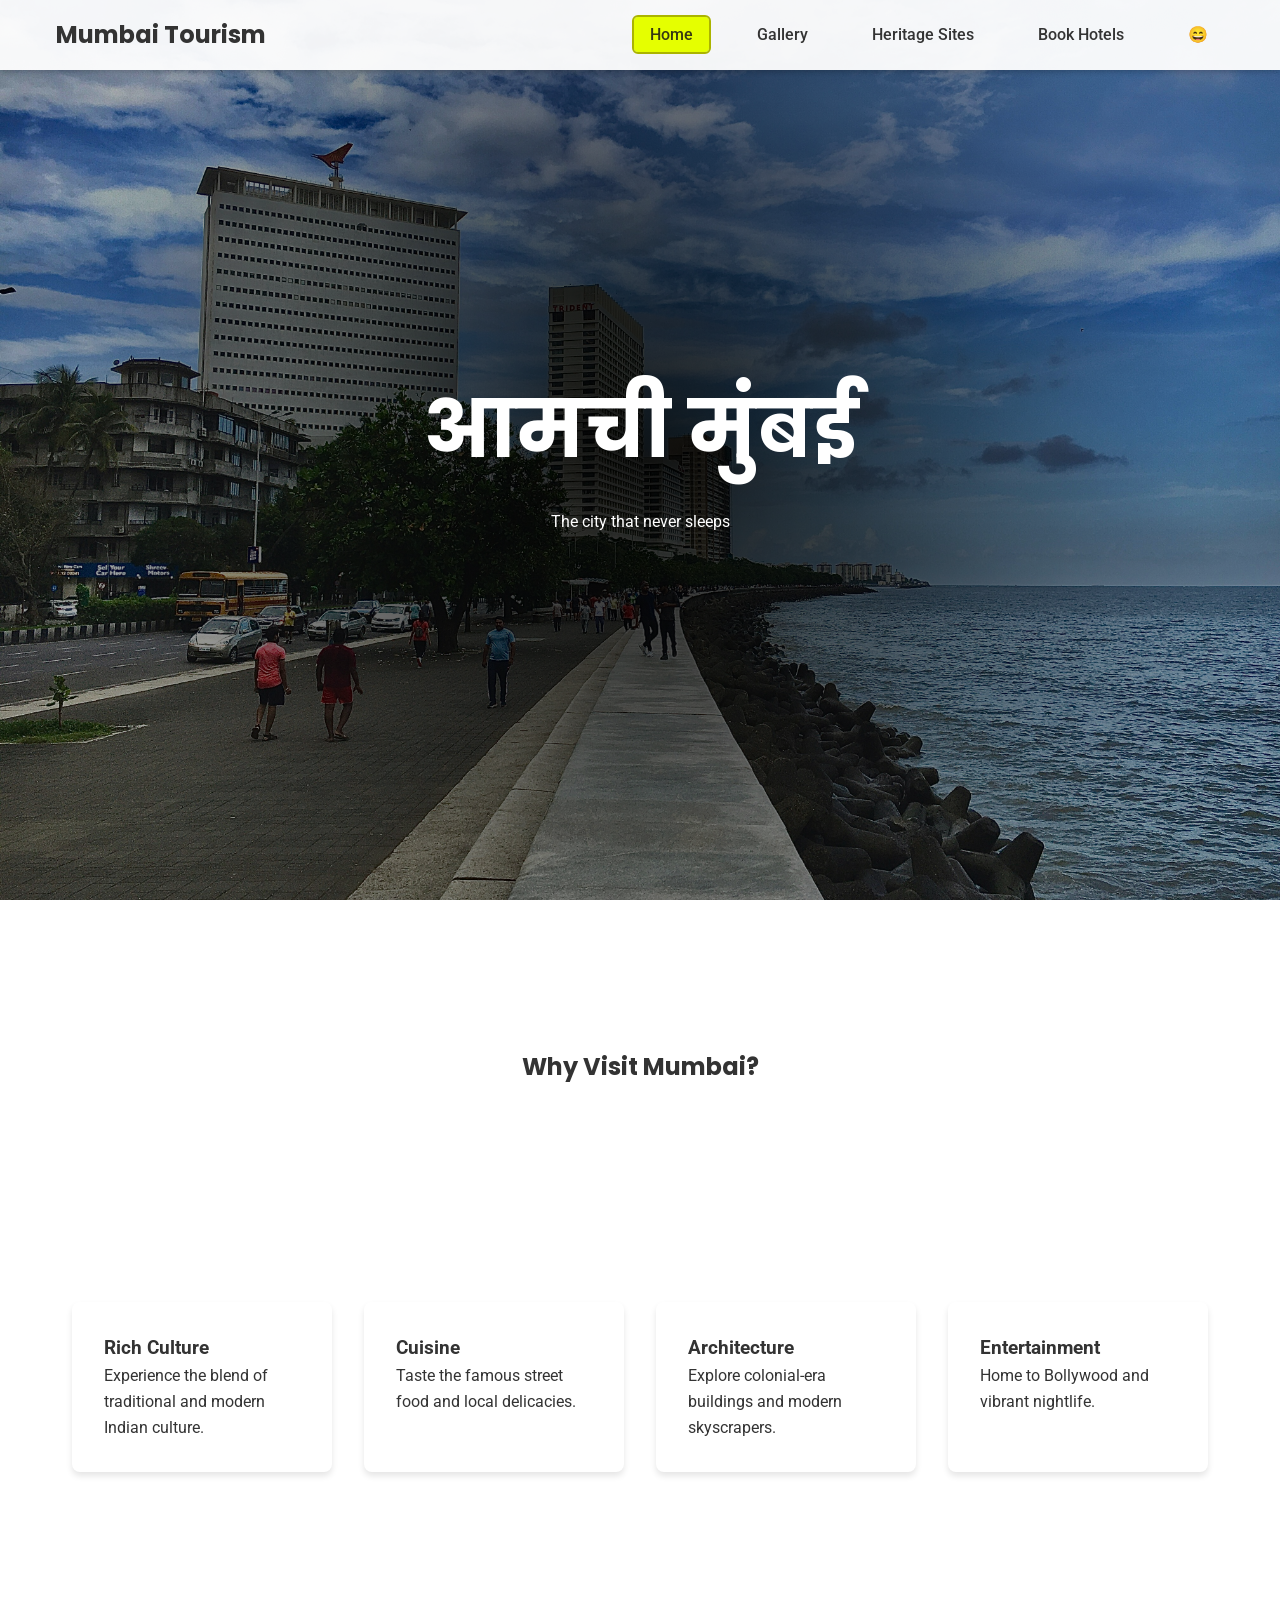
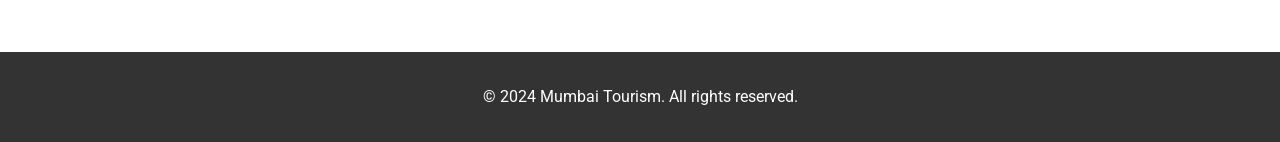
<file: index.html>
<!DOCTYPE html>
<html lang="en">
  <head>
    <meta charset="UTF-8" />
    <meta name="viewport" content="width=device-width, initial-scale=1.0" />
    <title>Mumbai Tourism - Home</title>
    <link rel="stylesheet" href="style.css" />
    <link href="https://fonts.googleapis.com/css2?family=Poppins:wght@300;400;600&family=Roboto:wght@400;500&display=swap" rel="stylesheet">
  </head>
  <body class="indexBody">
    <nav>
      <div class="nav-content">
        <h1 class="logo">Mumbai Tourism</h1>
        <ul class="nav-links">
          <li><a href="index.html" class="active">Home</a></li>
          <li><a href="gallery.html">Gallery</a></li>
          <li><a href="heritage.html">Heritage Sites</a></li>
          <li><a href="hotels.html">Book Hotels</a></li>
          <li><a href="fun.html">😄</a></li>
        </ul>
      </div>
    </nav>

    <header class="hero">
      <div class="hero-content">
        <h1>आमची मुंबई</h1>
        <p>The city that never sleeps</p>
      </div>
    </header>

    <main>
      <section class="highlights">
        <h2>Why Visit Mumbai?</h2>
        <div class="highlights-grid">
          <div class="highlight-card">
            <h3>Rich Culture</h3>
            <p>
              Experience the blend of traditional and modern Indian culture.
            </p>
          </div>
          <div class="highlight-card">
            <h3>Cuisine</h3>
            <p>Taste the famous street food and local delicacies.</p>
          </div>
          <div class="highlight-card">
            <h3>Architecture</h3>
            <p>Explore colonial-era buildings and modern skyscrapers.</p>
          </div>
          <div class="highlight-card">
            <h3>Entertainment</h3>
            <p>Home to Bollywood and vibrant nightlife.</p>
          </div>
        </div>
      </section>
    </main>
    <footer>
      <p>&copy; 2024 Mumbai Tourism. All rights reserved.</p>
    </footer>
  </body>
</html>
</file>
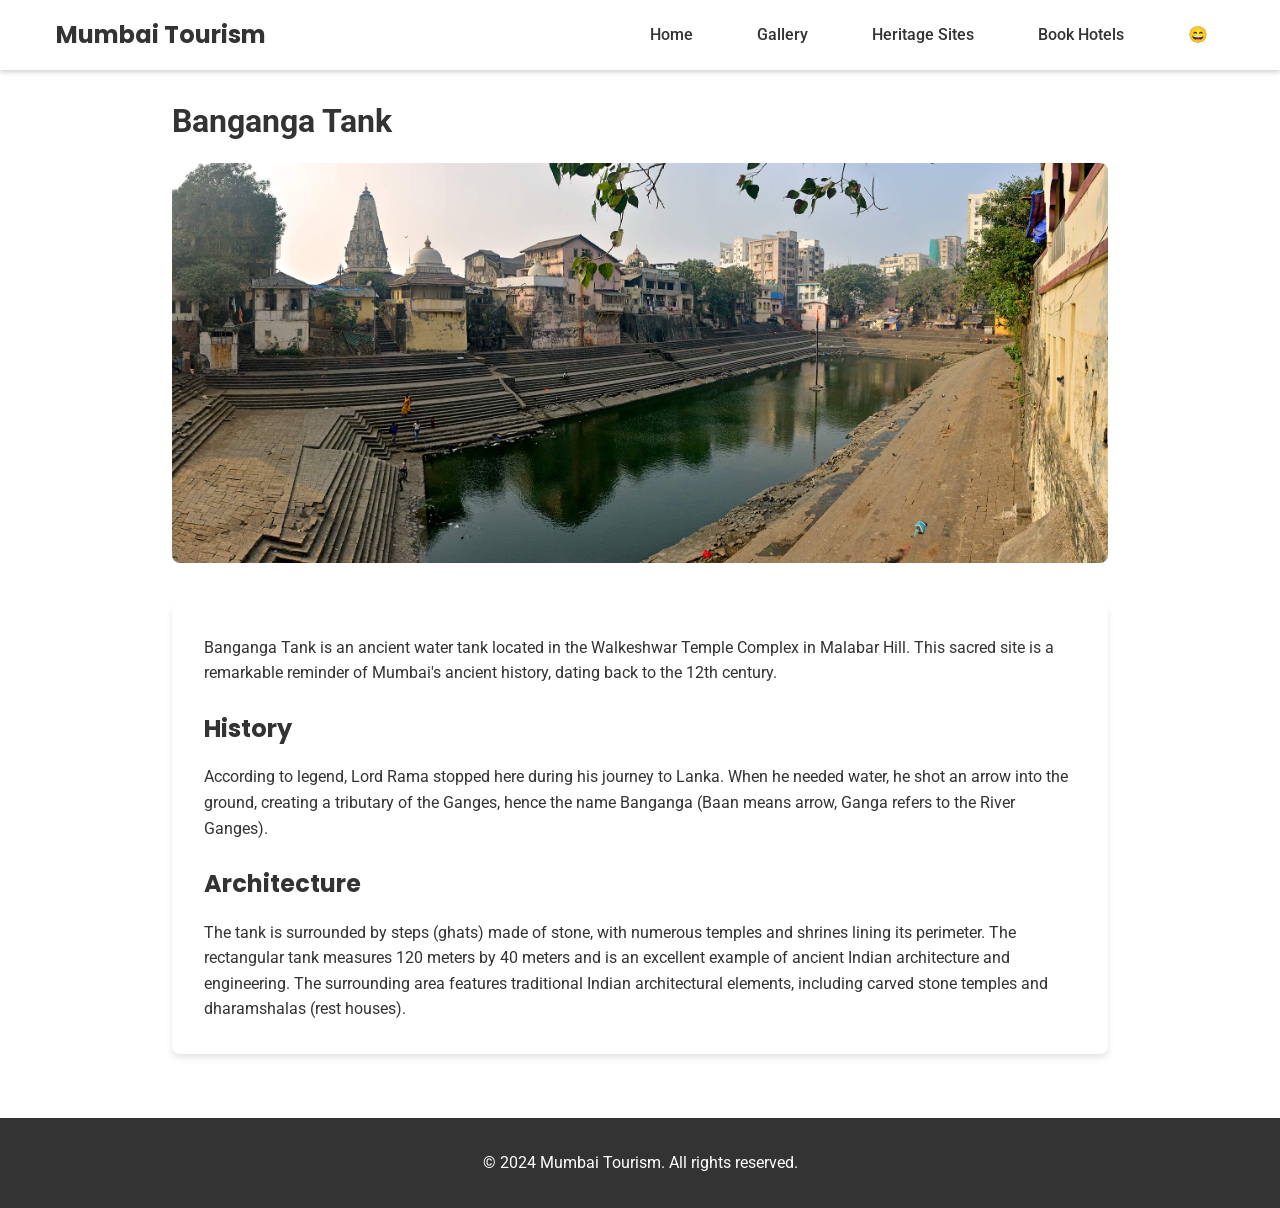
<file: banganga.html>
<!DOCTYPE html>
<html lang="en">
  <head>
    <meta charset="UTF-8" />
    <meta name="viewport" content="width=device-width, initial-scale=1.0" />
    <title>Banganga Tank - Mumbai Tourism</title>
    <link rel="stylesheet" href="style.css" />
    <link href="https://fonts.googleapis.com/css2?family=Poppins:wght@300;400;600&family=Roboto:wght@400;500&display=swap" rel="stylesheet">
  </head>
  <body>
    <nav>
      <div class="nav-content">
        <h1 class="logo">Mumbai Tourism</h1>
        <ul class="nav-links">
          <li><a href="index.html">Home</a></li>
          <li><a href="gallery.html">Gallery</a></li>
          <li><a href="heritage.html">Heritage Sites</a></li>
          <li><a href="hotels.html">Book Hotels</a></li>
          <li><a href="fun.html">😄</a></li>
        </ul>
      </div>
    </nav>

    <main class="site-details">
      <div class="site-header">
        <h1>Banganga Tank</h1>
        <img src="assets/banganga.jpg" alt="Banganga Tank" />
      </div>
      <div class="site-content">
        <p>
          Banganga Tank is an ancient water tank located in the Walkeshwar
          Temple Complex in Malabar Hill. This sacred site is a remarkable
          reminder of Mumbai's ancient history, dating back to the 12th century.
        </p>
        <h2>History</h2>
        <p>
          According to legend, Lord Rama stopped here during his journey to
          Lanka. When he needed water, he shot an arrow into the ground,
          creating a tributary of the Ganges, hence the name Banganga (Baan
          means arrow, Ganga refers to the River Ganges).
        </p>
        <h2>Architecture</h2>
        <p>
          The tank is surrounded by steps (ghats) made of stone, with numerous
          temples and shrines lining its perimeter. The rectangular tank
          measures 120 meters by 40 meters and is an excellent example of
          ancient Indian architecture and engineering. The surrounding area
          features traditional Indian architectural elements, including carved
          stone temples and dharamshalas (rest houses).
        </p>
      </div>
    </main>

    <footer>
      <p>&copy; 2024 Mumbai Tourism. All rights reserved.</p>
    </footer>
  </body>
</html>
</file>
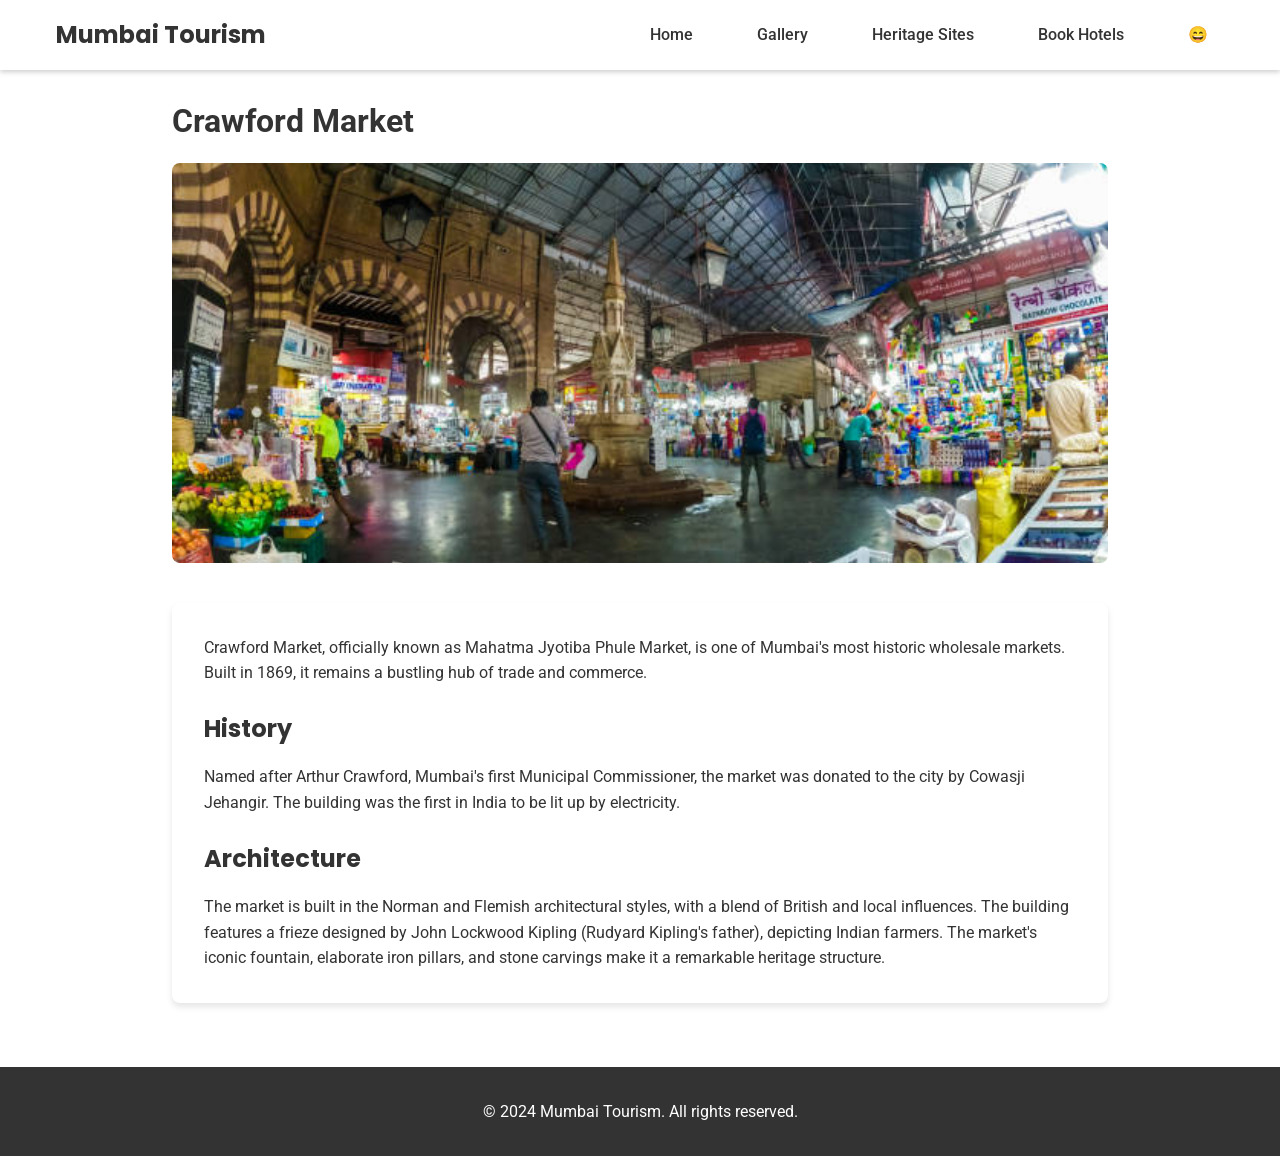
<file: crawford-market.html>
<!DOCTYPE html>
<html lang="en">
  <head>
    <meta charset="UTF-8" />
    <meta name="viewport" content="width=device-width, initial-scale=1.0" />
    <title>Crawford Market - Mumbai Tourism</title>
    <link rel="stylesheet" href="style.css" />
    <link href="https://fonts.googleapis.com/css2?family=Poppins:wght@300;400;600&family=Roboto:wght@400;500&display=swap" rel="stylesheet">
  </head>
  <body>
    <nav>
      <div class="nav-content">
        <h1 class="logo">Mumbai Tourism</h1>
        <ul class="nav-links">
          <li><a href="index.html">Home</a></li>
          <li><a href="gallery.html">Gallery</a></li>
          <li><a href="heritage.html">Heritage Sites</a></li>
          <li><a href="hotels.html">Book Hotels</a></li>
          <li><a href="fun.html">😄</a></li>
        </ul>
      </div>
    </nav>

    <main class="site-details">
      <div class="site-header">
        <h1>Crawford Market</h1>
        <img src="assets/crawford.jpg" alt="Crawford Market" />
      </div>
      <div class="site-content">
        <p>
          Crawford Market, officially known as Mahatma Jyotiba Phule Market, is
          one of Mumbai's most historic wholesale markets. Built in 1869, it
          remains a bustling hub of trade and commerce.
        </p>
        <h2>History</h2>
        <p>
          Named after Arthur Crawford, Mumbai's first Municipal Commissioner,
          the market was donated to the city by Cowasji Jehangir. The building
          was the first in India to be lit up by electricity.
        </p>
        <h2>Architecture</h2>
        <p>
          The market is built in the Norman and Flemish architectural styles,
          with a blend of British and local influences. The building features a
          frieze designed by John Lockwood Kipling (Rudyard Kipling's father),
          depicting Indian farmers. The market's iconic fountain, elaborate iron
          pillars, and stone carvings make it a remarkable heritage structure.
        </p>
      </div>
    </main>

    <footer>
      <p>&copy; 2024 Mumbai Tourism. All rights reserved.</p>
    </footer>
  </body>
</html>
</file>
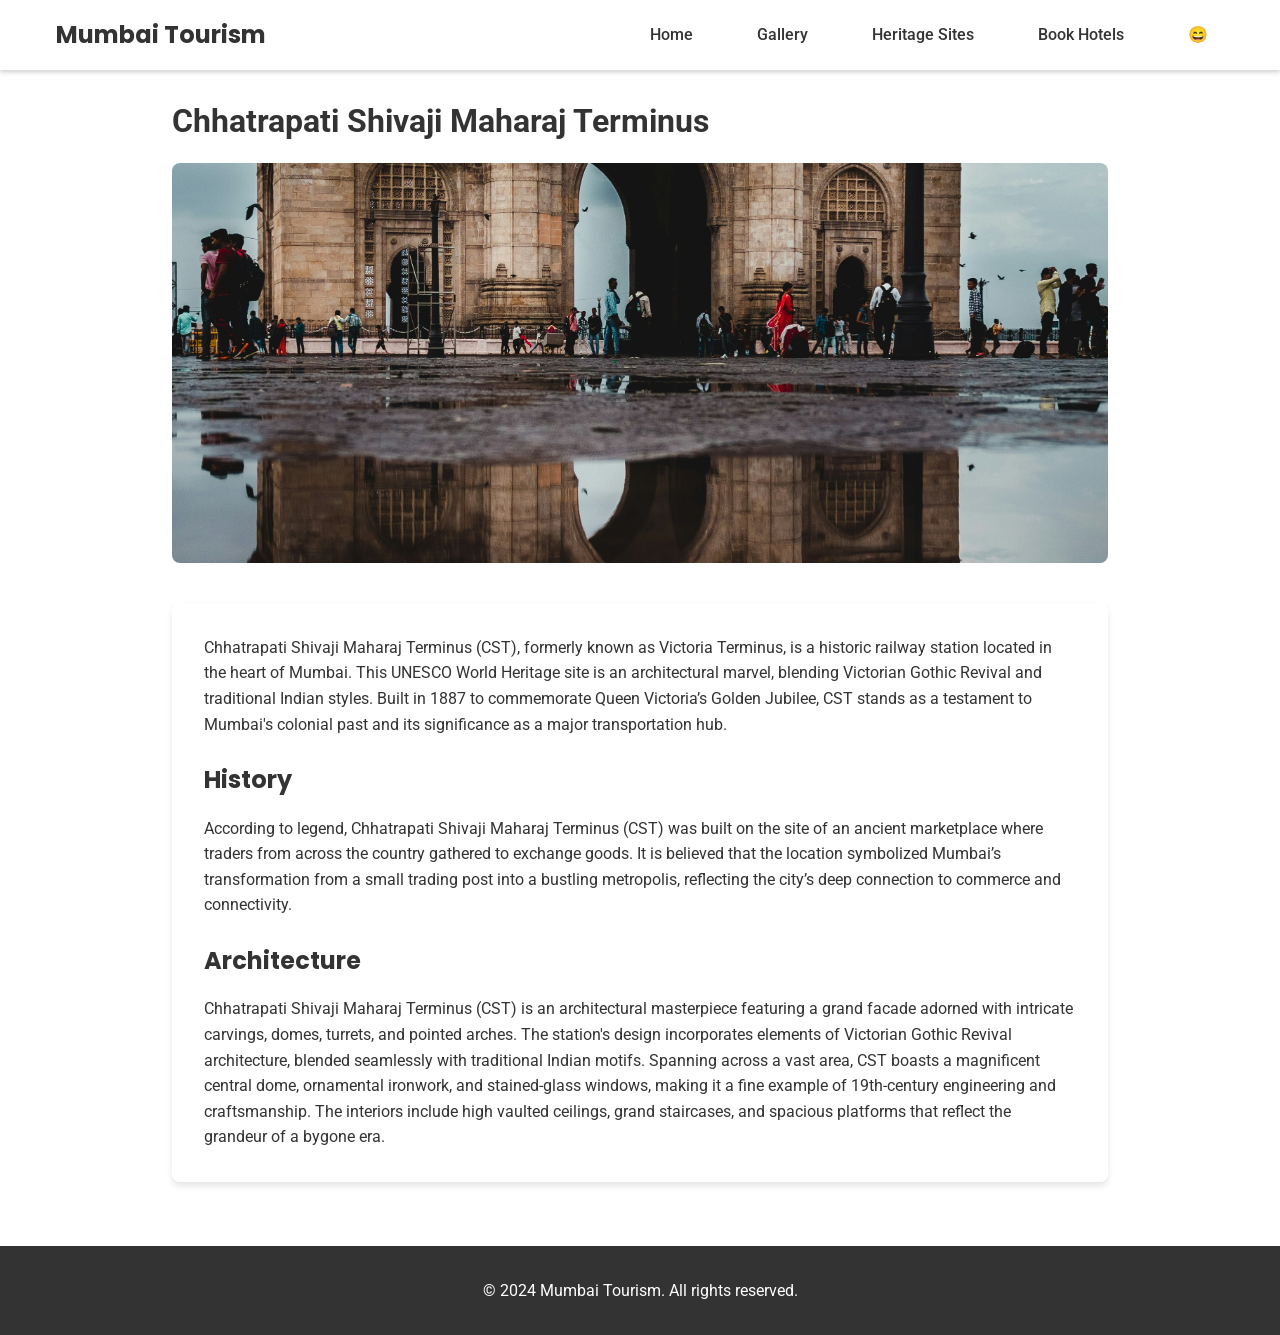
<file: cst.html>
<!DOCTYPE html>
<html lang="en">
  <head>
    <meta charset="UTF-8" />
    <meta name="viewport" content="width=device-width, initial-scale=1.0" />
    <title>Chhatrapati Shivaji Maharaj Terminus</title>
    <link rel="stylesheet" href="style.css" />
    <link href="https://fonts.googleapis.com/css2?family=Poppins:wght@300;400;600&family=Roboto:wght@400;500&display=swap" rel="stylesheet">
  </head>
  <body>
    <nav>
      <div class="nav-content">
        <h1 class="logo">Mumbai Tourism</h1>
        <ul class="nav-links">
          <li><a href="index.html">Home</a></li>
          <li><a href="gallery.html">Gallery</a></li>
          <li><a href="heritage.html">Heritage Sites</a></li>
          <li><a href="hotels.html">Book Hotels</a></li>
          <li><a href="fun.html">😄</a></li>
        </ul>
      </div>
    </nav>

    <main class="site-details">
      <div class="site-header">
        <h1>Chhatrapati Shivaji Maharaj Terminus</h1>
        <img src="assets/CST Station.jpeg" alt="Banganga Tank" />
      </div>
      <div class="site-content">
        <p>
          Chhatrapati Shivaji Maharaj Terminus (CST), formerly known as Victoria
          Terminus, is a historic railway station located in the heart of
          Mumbai. This UNESCO World Heritage site is an architectural marvel,
          blending Victorian Gothic Revival and traditional Indian styles. Built
          in 1887 to commemorate Queen Victoria’s Golden Jubilee, CST stands as
          a testament to Mumbai's colonial past and its significance as a major
          transportation hub.
        </p>
        <h2>History</h2>
        <p>
          According to legend, Chhatrapati Shivaji Maharaj Terminus (CST) was
          built on the site of an ancient marketplace where traders from across
          the country gathered to exchange goods. It is believed that the
          location symbolized Mumbai’s transformation from a small trading post
          into a bustling metropolis, reflecting the city’s deep connection to
          commerce and connectivity.
        </p>
        <h2>Architecture</h2>
        <p>
          Chhatrapati Shivaji Maharaj Terminus (CST) is an architectural
          masterpiece featuring a grand facade adorned with intricate carvings,
          domes, turrets, and pointed arches. The station's design incorporates
          elements of Victorian Gothic Revival architecture, blended seamlessly
          with traditional Indian motifs. Spanning across a vast area, CST
          boasts a magnificent central dome, ornamental ironwork, and
          stained-glass windows, making it a fine example of 19th-century
          engineering and craftsmanship. The interiors include high vaulted
          ceilings, grand staircases, and spacious platforms that reflect the
          grandeur of a bygone era.
        </p>
      </div>
    </main>

    <footer>
      <p>&copy; 2024 Mumbai Tourism. All rights reserved.</p>
    </footer>
  </body>
</html>
</file>
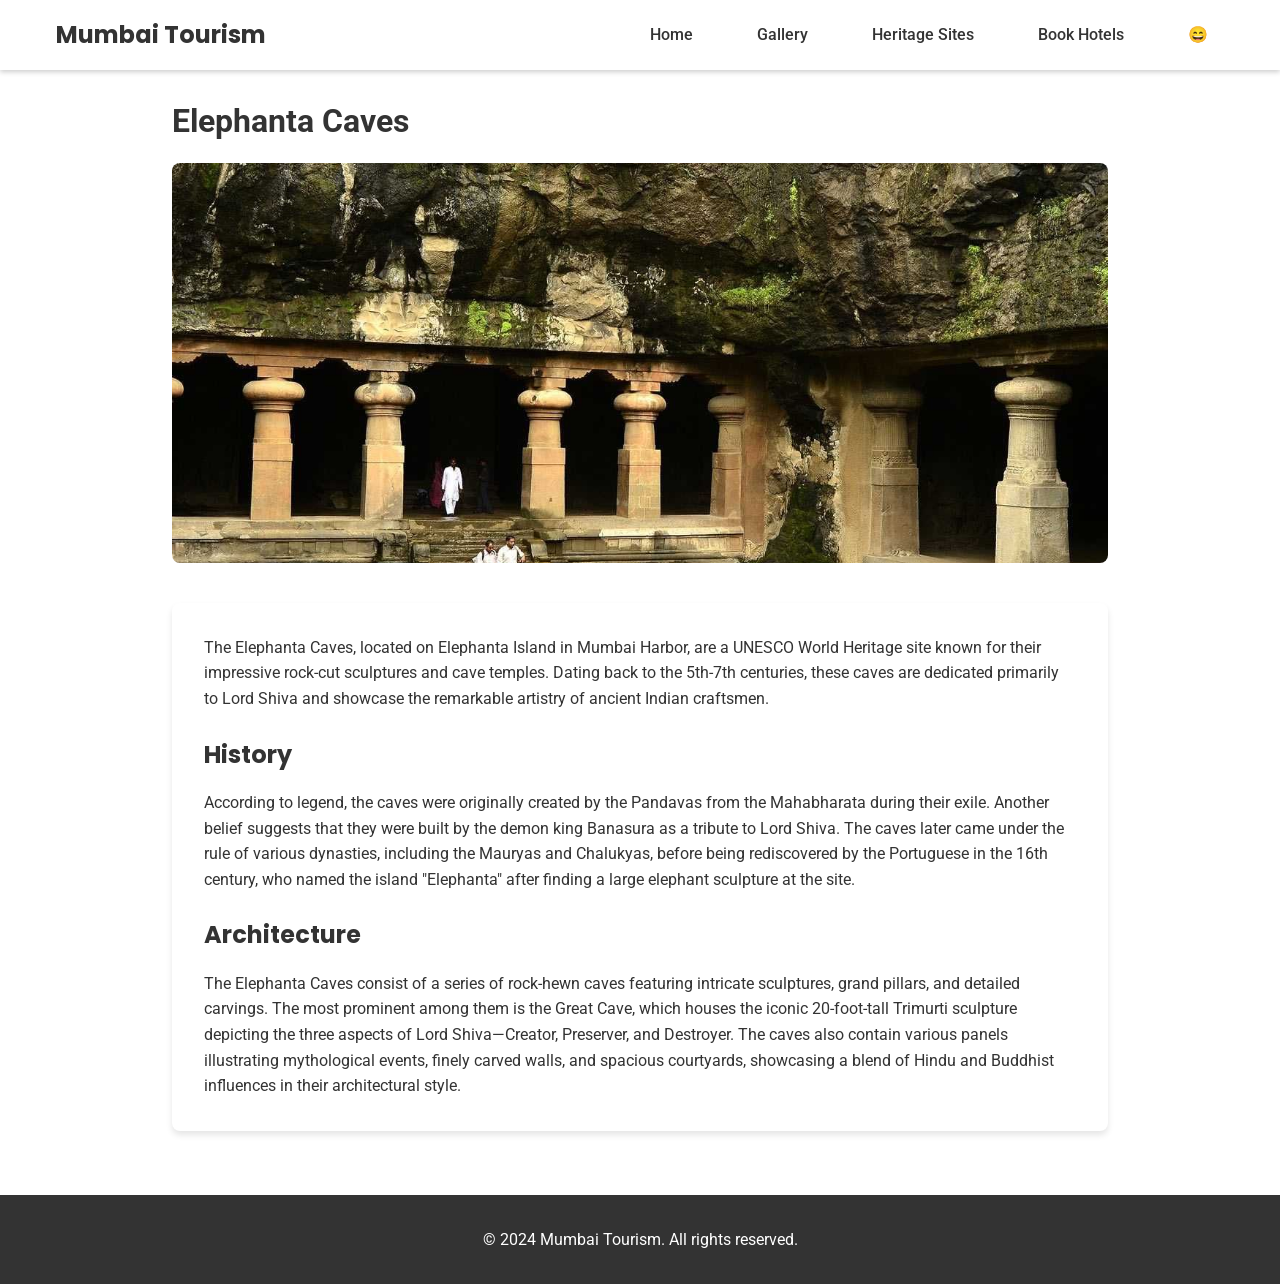
<file: elephanta.html>
<!DOCTYPE html>
<html lang="en">
  <head>
    <meta charset="UTF-8" />
    <meta name="viewport" content="width=device-width, initial-scale=1.0" />
    <title>Elephanta Caves</title>
    <link rel="stylesheet" href="style.css" />
    <link href="https://fonts.googleapis.com/css2?family=Poppins:wght@300;400;600&family=Roboto:wght@400;500&display=swap" rel="stylesheet">
  </head>
  <body>
    <nav>
      <div class="nav-content">
        <h1 class="logo">Mumbai Tourism</h1>
        <ul class="nav-links">
          <li><a href="index.html">Home</a></li>
          <li><a href="gallery.html">Gallery</a></li>
          <li><a href="heritage.html">Heritage Sites</a></li>
          <li><a href="hotels.html">Book Hotels</a></li>
          <li><a href="fun.html">😄</a></li>
        </ul>
      </div>
    </nav>

    <main class="site-details">
      <div class="site-header">
        <h1>Elephanta Caves</h1>
        <img src="assets/elephantalead.jpg.webp" alt="Elephanta Caves" />
      </div>
      <div class="site-content">
        <p>
          The Elephanta Caves, located on Elephanta Island in Mumbai Harbor, are
          a UNESCO World Heritage site known for their impressive rock-cut
          sculptures and cave temples. Dating back to the 5th-7th centuries,
          these caves are dedicated primarily to Lord Shiva and showcase the
          remarkable artistry of ancient Indian craftsmen.
        </p>
        <h2>History</h2>
        <p>
          According to legend, the caves were originally created by the Pandavas
          from the Mahabharata during their exile. Another belief suggests that
          they were built by the demon king Banasura as a tribute to Lord Shiva.
          The caves later came under the rule of various dynasties, including
          the Mauryas and Chalukyas, before being rediscovered by the Portuguese
          in the 16th century, who named the island "Elephanta" after finding a
          large elephant sculpture at the site.
        </p>
        <h2>Architecture</h2>
        <p>
          The Elephanta Caves consist of a series of rock-hewn caves featuring
          intricate sculptures, grand pillars, and detailed carvings. The most
          prominent among them is the Great Cave, which houses the iconic
          20-foot-tall Trimurti sculpture depicting the three aspects of Lord
          Shiva—Creator, Preserver, and Destroyer. The caves also contain
          various panels illustrating mythological events, finely carved walls,
          and spacious courtyards, showcasing a blend of Hindu and Buddhist
          influences in their architectural style.
        </p>
      </div>
    </main>

    <footer>
      <p>&copy; 2024 Mumbai Tourism. All rights reserved.</p>
    </footer>
  </body>
</html>
</file>
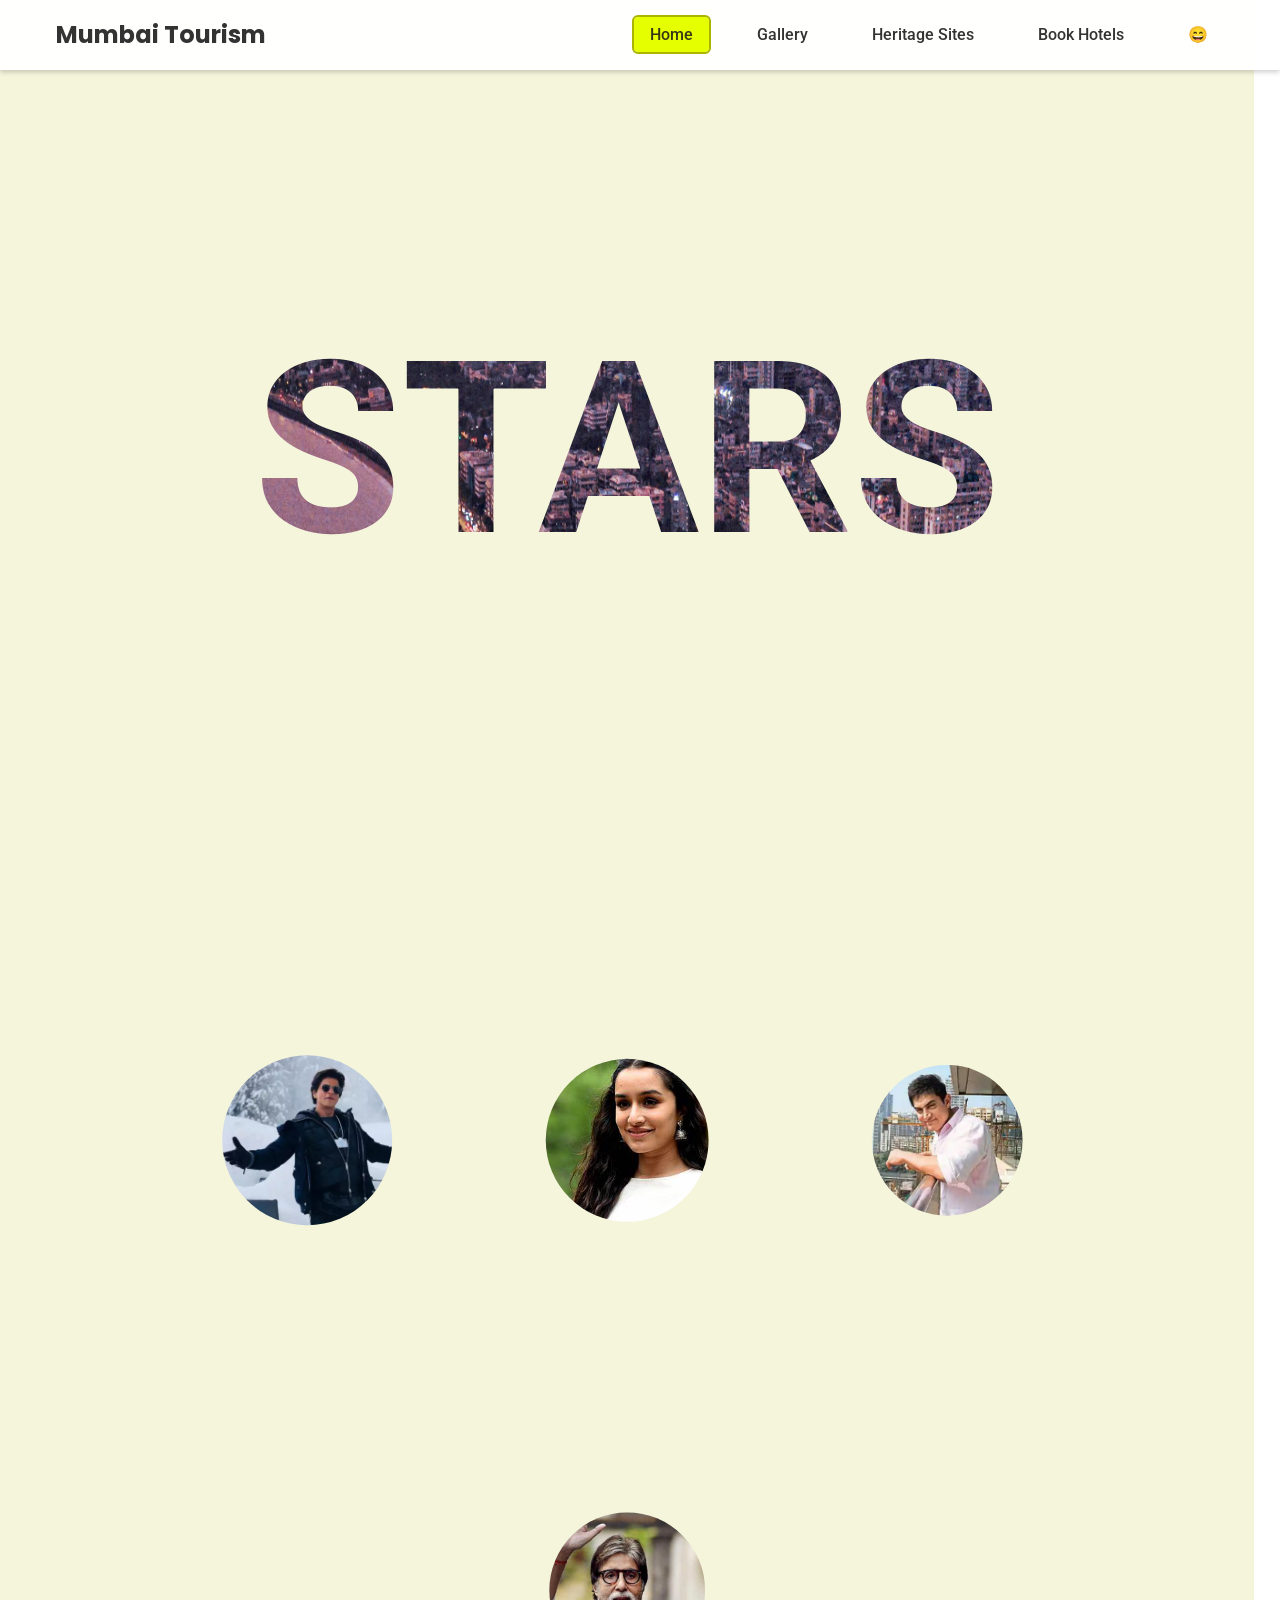
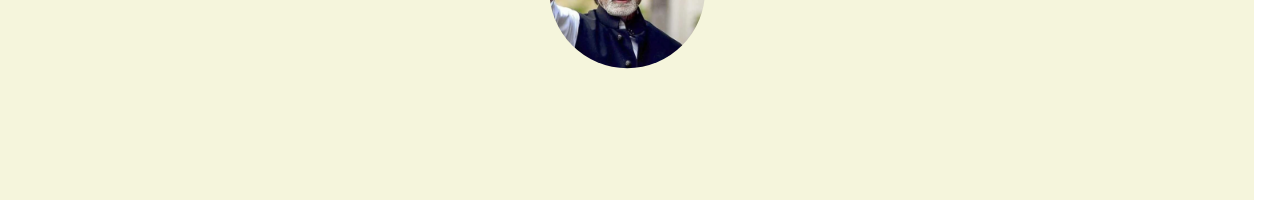
<file: fun.html>
<!DOCTYPE html>
<html lang="en">
<head>
    <meta charset="UTF-8">
    <meta name="viewport" content="width=device-width, initial-scale=1.0">
    <title>Document</title>
    <link rel="stylesheet" href="style.css">
    <link href="https://fonts.googleapis.com/css2?family=Poppins:wght@300;400;600&family=Roboto:wght@400;500&display=swap" rel="stylesheet">
</head>
<body>
    <nav>
        <div class="nav-content">
          <h1 class="logo">Mumbai Tourism</h1>
          <ul class="nav-links">
            <li><a href="index.html" class="active">Home</a></li>
            <li><a href="gallery.html">Gallery</a></li>
            <li><a href="heritage.html">Heritage Sites</a></li>
            <li><a href="hotels.html">Book Hotels</a></li>
            <li><a href="fun.html">😄</a></li>
          </ul>
        </div>
      </nav>
      <div class="fun-landing"><h1>STARS</h1></div>
      <div class="stars">
        <img src="./assets/shahrukh.webp" alt="" class="star">
        <img src="./assets/shraddhaKapoor.jfif" alt="" class="star">
        <img src="./assets/amirKhan.jpg" alt="" class="star">
        <img src="./assets/amitab.webp" alt="" class="star">
      </div>
</body>
</html>
</file>
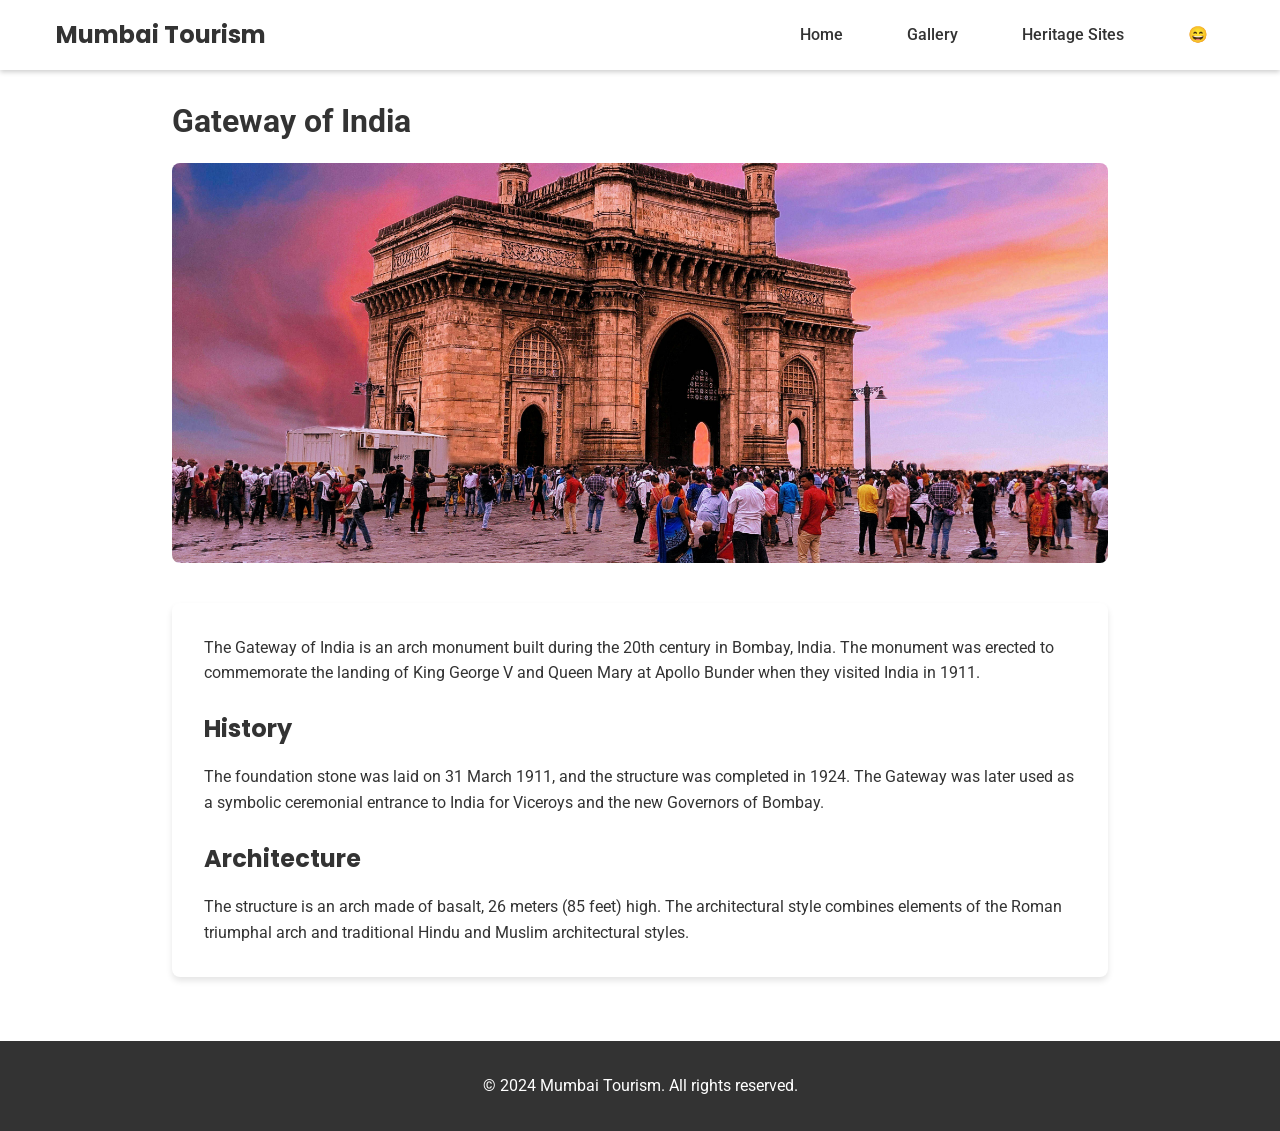
<file: gateway.html>
<!DOCTYPE html>
<html lang="en">
  <head>
    <meta charset="UTF-8" />
    <meta name="viewport" content="width=device-width, initial-scale=1.0" />
    <title>Gateway of India - Mumbai Tourism</title>
    <link rel="stylesheet" href="style.css" />
    <link href="https://fonts.googleapis.com/css2?family=Poppins:wght@300;400;600&family=Roboto:wght@400;500&display=swap" rel="stylesheet">
  </head>
  <body>
    <nav>
      <div class="nav-content">
        <h1 class="logo">Mumbai Tourism</h1>
        <ul class="nav-links">
          <li><a href="index.html">Home</a></li>
          <li><a href="gallery.html">Gallery</a></li>
          <li><a href="heritage.html">Heritage Sites</a></li>
          <li><a href="fun.html">😄</a></li>
        </ul>
      </div>
    </nav>

    <main class="site-details">
      <div class="site-header">
        <h1>Gateway of India</h1>
        <img src="assets/gateway-india.jpeg" alt="Gateway of India" />
      </div>
      <div class="site-content">
        <p>
          The Gateway of India is an arch monument built during the 20th century
          in Bombay, India. The monument was erected to commemorate the landing
          of King George V and Queen Mary at Apollo Bunder when they visited
          India in 1911.
        </p>
        <h2>History</h2>
        <p>
          The foundation stone was laid on 31 March 1911, and the structure was
          completed in 1924. The Gateway was later used as a symbolic ceremonial
          entrance to India for Viceroys and the new Governors of Bombay.
        </p>
        <h2>Architecture</h2>
        <p>
          The structure is an arch made of basalt, 26 meters (85 feet) high. The
          architectural style combines elements of the Roman triumphal arch and
          traditional Hindu and Muslim architectural styles.
        </p>
      </div>
    </main>

    <footer>
      <p>&copy; 2024 Mumbai Tourism. All rights reserved.</p>
    </footer>
  </body>
</html>
</file>
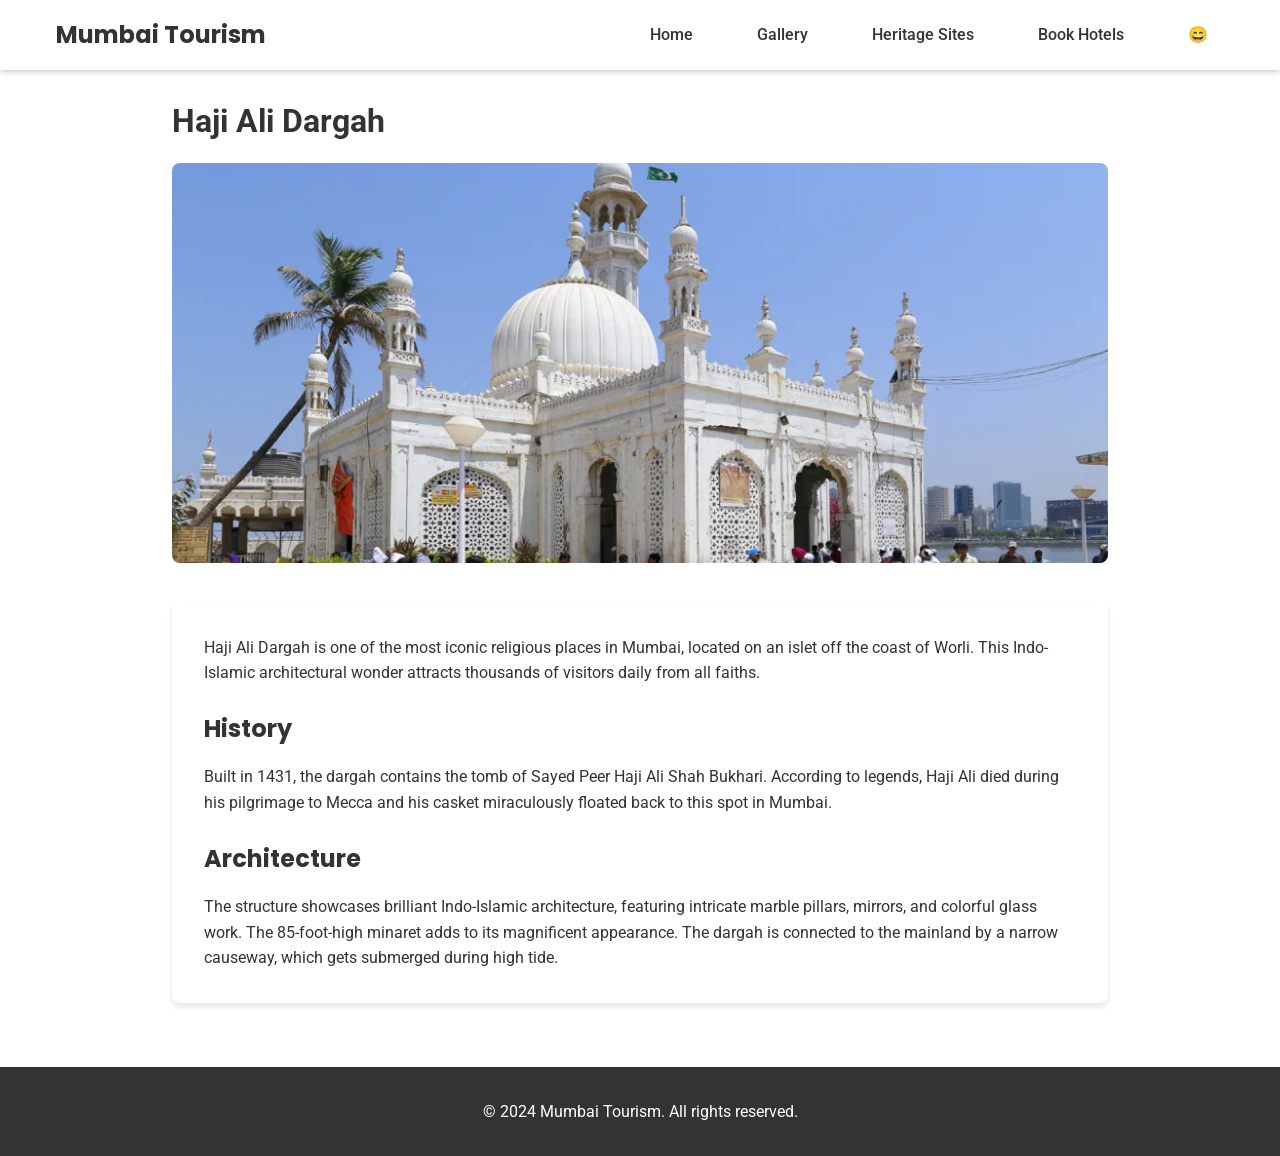
<file: haji-ali.html>
<!DOCTYPE html>
<html lang="en">
  <head>
    <meta charset="UTF-8" />
    <meta name="viewport" content="width=device-width, initial-scale=1.0" />
    <title>Haji Ali Dargah - Mumbai Tourism</title>
    <link rel="stylesheet" href="style.css" />
    <link href="https://fonts.googleapis.com/css2?family=Poppins:wght@300;400;600&family=Roboto:wght@400;500&display=swap" rel="stylesheet">
  </head>
  <body>
    <nav>
      <div class="nav-content">
        <h1 class="logo">Mumbai Tourism</h1>
        <ul class="nav-links">
          <li><a href="index.html">Home</a></li>
          <li><a href="gallery.html">Gallery</a></li>
          <li><a href="heritage.html">Heritage Sites</a></li>
          <li><a href="hotels.html">Book Hotels</a></li>
          <li><a href="fun.html">😄</a></li>
        </ul>
      </div>
    </nav>

    <main class="site-details">
      <div class="site-header">
        <h1>Haji Ali Dargah</h1>
        <img src="assets/haji-ali.jpeg" alt="Haji Ali Dargah" />
      </div>
      <div class="site-content">
        <p>
          Haji Ali Dargah is one of the most iconic religious places in Mumbai,
          located on an islet off the coast of Worli. This Indo-Islamic
          architectural wonder attracts thousands of visitors daily from all
          faiths.
        </p>
        <h2>History</h2>
        <p>
          Built in 1431, the dargah contains the tomb of Sayed Peer Haji Ali
          Shah Bukhari. According to legends, Haji Ali died during his
          pilgrimage to Mecca and his casket miraculously floated back to this
          spot in Mumbai.
        </p>
        <h2>Architecture</h2>
        <p>
          The structure showcases brilliant Indo-Islamic architecture, featuring
          intricate marble pillars, mirrors, and colorful glass work. The
          85-foot-high minaret adds to its magnificent appearance. The dargah is
          connected to the mainland by a narrow causeway, which gets submerged
          during high tide.
        </p>
      </div>
    </main>

    <footer>
      <p>&copy; 2024 Mumbai Tourism. All rights reserved.</p>
    </footer>
  </body>
</html>
</file>
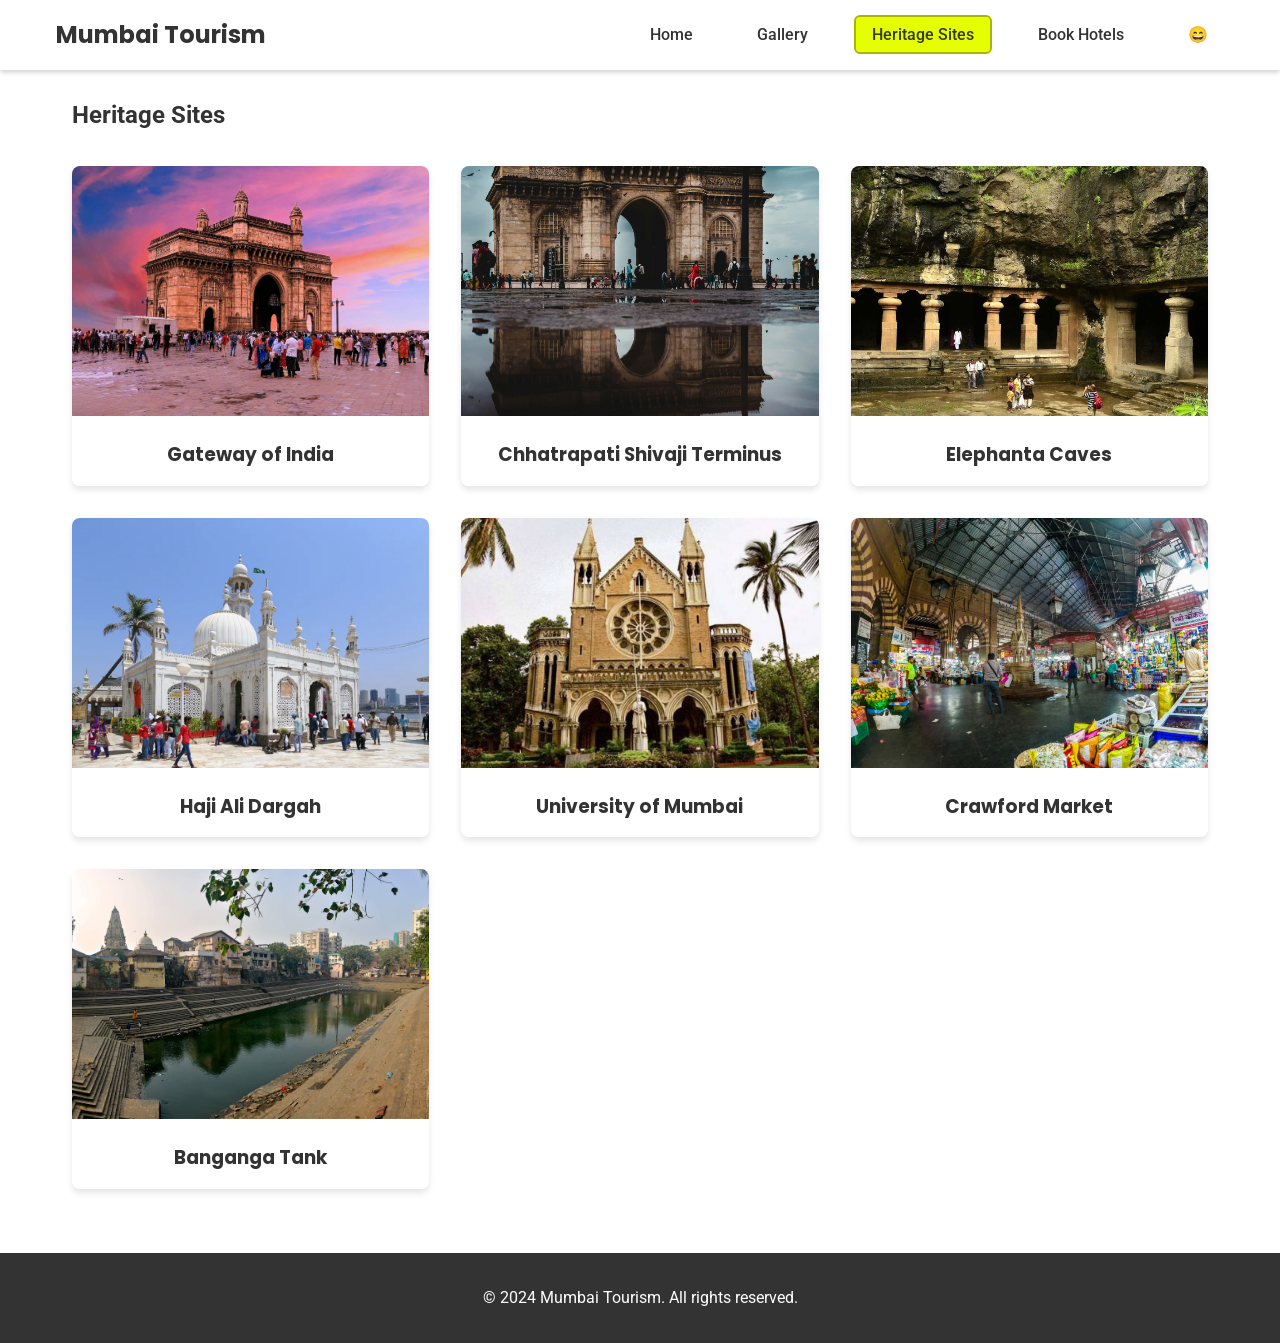
<file: heritage.html>
<!DOCTYPE html>
<html lang="en">
  <head>
    <meta charset="UTF-8" />
    <meta name="viewport" content="width=device-width, initial-scale=1.0" />
    <title>Mumbai Tourism - Heritage Sites</title>
    <link rel="stylesheet" href="style.css" />
    <link href="https://fonts.googleapis.com/css2?family=Poppins:wght@300;400;600&family=Roboto:wght@400;500&display=swap" rel="stylesheet">
  </head>
  <body>
    <nav>
      <div class="nav-content">
        <h1 class="logo">Mumbai Tourism</h1>
        <ul class="nav-links">
          <li><a href="index.html">Home</a></li>
          <li><a href="gallery.html">Gallery</a></li>
          <li><a href="heritage.html" class="active">Heritage Sites</a></li>
          <li><a href="hotels.html">Book Hotels</a></li>
          <li><a href="fun.html">😄</a></li>
        </ul>
      </div>
    </nav>

    <main class="heritage-container">
      <h2>Heritage Sites</h2>
      <div class="heritage-grid">
        <a href="gateway.html" class="heritage-card">
          <img src="assets/gateway-india.jpeg" alt="Gateway of India" />
          <h3>Gateway of India</h3>
        </a>
        <a href="cst.html" class="heritage-card">
          <img src="assets/CST Station.jpeg" alt="CST Station" />
          <h3>Chhatrapati Shivaji Terminus</h3>
        </a>
        <a href="elephanta.html" class="heritage-card">
          <img src="assets/elephantalead.jpg.webp" alt="Elephanta Caves" />
          <h3>Elephanta Caves</h3>
        </a>
        <a href="haji-ali.html" class="heritage-card">
          <img src="assets/haji-ali.jpeg" alt="Haji Ali Dargah" />
          <h3>Haji Ali Dargah</h3>
        </a>
        <a href="mumbai-university.html" class="heritage-card">
          <img src="assets/university.jpg" alt="University of Mumbai" />
          <h3>University of Mumbai</h3>
        </a>
        <a href="crawford-market.html" class="heritage-card">
          <img src="assets/crawford.jpg" alt="Crawford Market" />
          <h3>Crawford Market</h3>
        </a>
        <a href="banganga.html" class="heritage-card">
          <img src="assets/banganga.jpg" alt="Banganga Tank" />
          <h3>Banganga Tank</h3>
        </a>
      </div>
    </main>

    <footer>
      <p>&copy; 2024 Mumbai Tourism. All rights reserved.</p>
    </footer>
  </body>
</html>
</file>
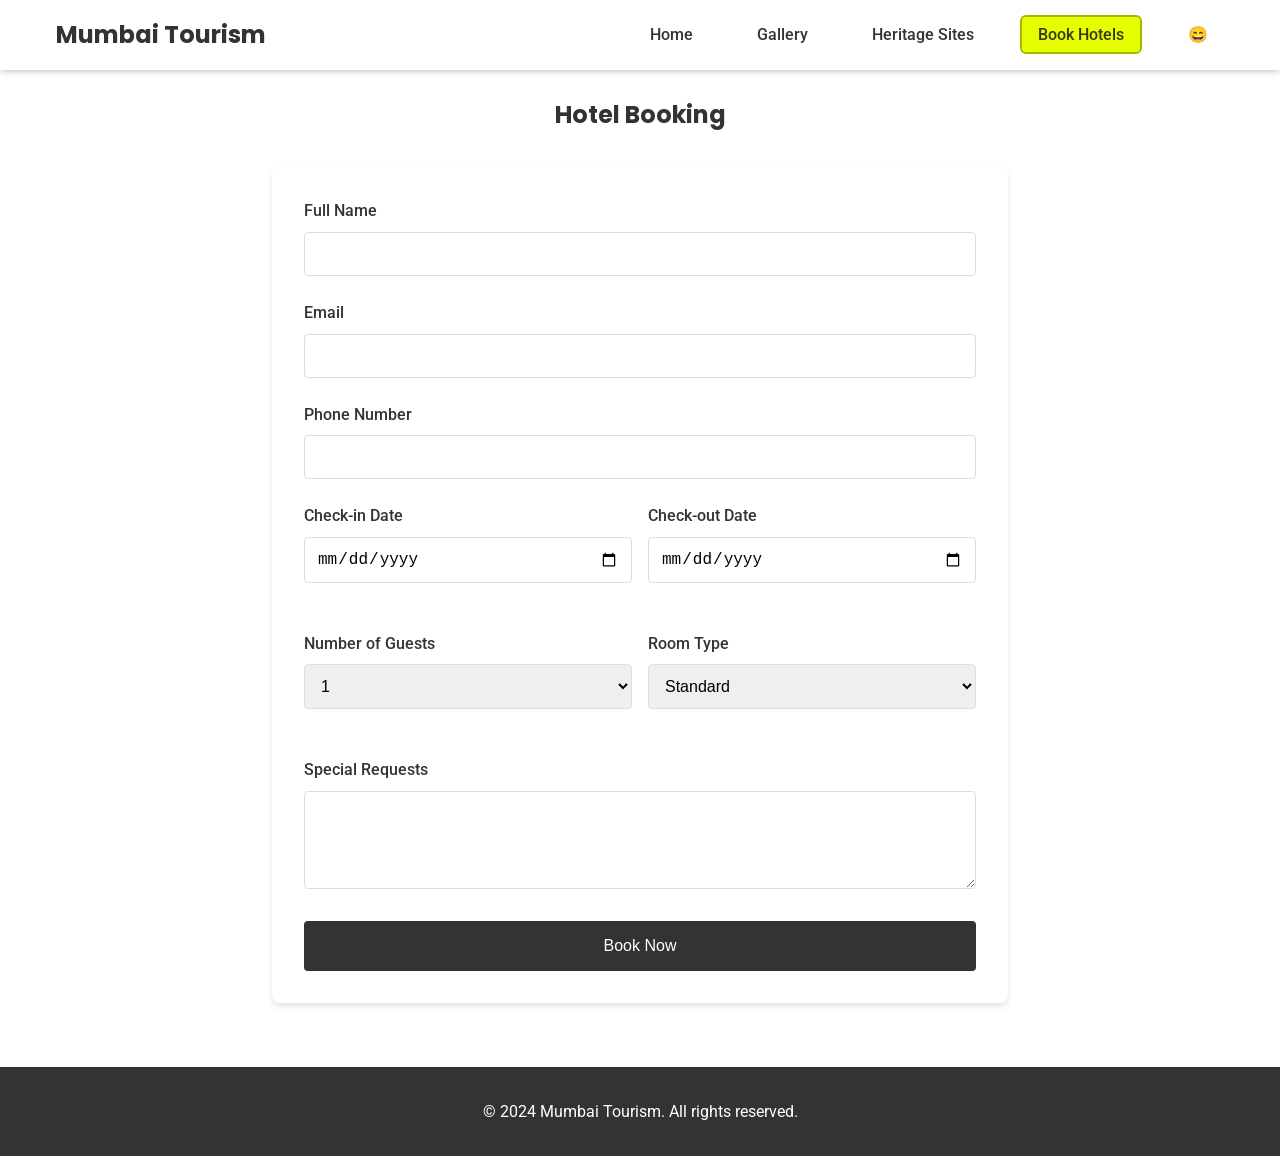
<file: hotels.html>
<!DOCTYPE html>
<html lang="en">
<head>
    <meta charset="UTF-8">
    <meta name="viewport" content="width=device-width, initial-scale=1.0">
    <title>Mumbai Tourism - Hotel Bookings</title>
    <link rel="stylesheet" href="style.css">
    <link href="https://fonts.googleapis.com/css2?family=Poppins:wght@300;400;600&family=Roboto:wght@400;500&display=swap" rel="stylesheet">
</head>
<body>
    <nav>
        <div class="nav-content">
            <h1 class="logo">Mumbai Tourism</h1>
            <ul class="nav-links">
                <li><a href="index.html">Home</a></li>
                <li><a href="gallery.html">Gallery</a></li>
                <li><a href="heritage.html">Heritage Sites</a></li>
                <li><a href="hotels.html" class="active">Book Hotels</a></li>
                <li><a href="fun.html">😄</a></li>
            </ul>
        </div>
    </nav>

    <main class="hotel-booking">
        <h2>Hotel Booking</h2>
        <form class="booking-form">
            <div class="form-group">
                <label for="name">Full Name</label>
                <input type="text" id="name" name="name" required>
            </div>
            
            <div class="form-group">
                <label for="email">Email</label>
                <input type="email" id="email" name="email" required>
            </div>
            
            <div class="form-group">
                <label for="phone">Phone Number</label>
                <input type="tel" id="phone" name="phone" required>
            </div>
            
            <div class="form-row">
                <div class="form-group">
                    <label for="check-in">Check-in Date</label>
                    <input type="date" id="check-in" name="check-in" required>
                </div>
                
                <div class="form-group">
                    <label for="check-out">Check-out Date</label>
                    <input type="date" id="check-out" name="check-out" required>
                </div>
            </div>
            
            <div class="form-row">
                <div class="form-group">
                    <label for="guests">Number of Guests</label>
                    <select id="guests" name="guests" required>
                        <option value="1">1</option>
                        <option value="2">2</option>
                        <option value="3">3</option>
                        <option value="4">4</option>
                    </select>
                </div>
                
                <div class="form-group">
                    <label for="room-type">Room Type</label>
                    <select id="room-type" name="room-type" required>
                        <option value="standard">Standard</option>
                        <option value="deluxe">Deluxe</option>
                        <option value="suite">Suite</option>
                        <option value="luxury">Luxury Suite</option>
                    </select>
                </div>
            </div>
            
            <div class="form-group">
                <label for="special-requests">Special Requests</label>
                <textarea id="special-requests" name="special-requests" rows="4"></textarea>
            </div>
            
            <button type="submit" class="submit-btn">Book Now</button>
        </form>
    </main>

    <footer>
        <p>&copy; 2024 Mumbai Tourism. All rights reserved.</p>
    </footer>
</body>
</html>
</file>
<file: style.css>
/* Reset and base styles */
* {
    margin: 0;
    padding: 0;
    box-sizing: border-box;
}

body {
    font-family: 'Roboto', sans-serif;  /* Changed to Roboto */
    line-height: 1.6;
    color: #333;
}

.indexBody {
    scroll-snap-type: proximity;
}

/* Navigation */
nav {
    background: rgba(255, 255, 255, 0.95);
    position: fixed;
    width: 100%;
    top: 0;
    z-index: 1000;
    box-shadow: 0 2px 5px rgba(0,0,0,0.2);
}

.nav-content {
    max-width: 1200px;
    margin: 0 auto;
    padding: 1rem;
    display: flex;
    justify-content: space-between;
    align-items: center;
}

.logo {
    font-size: 1.5rem;
    color: #333;
    font-family: 'Poppins', sans-serif; /* Changed to Poppins */
    transition: color 0.3s ease;
}

.nav-links {
    display: flex;
    list-style: none;
    gap: 2rem;
}

.hero, .highlights {
    scroll-snap-align: start;
}

.nav-links a {
    text-decoration: none;
    color: #333;
    font-weight: 500;
    padding: 0.5rem 1rem;
    transition: all 0.3s ease;
    border-radius: 4px;
}

.nav-links a:hover,
.nav-links a.active {
    outline: rgb(171, 180, 0) 2px solid;
    background: #e5ff00;
    color: rgb(54, 56, 18);
}

/* Hero Section */
.hero {
    height: 100vh;
    background-image: radial-gradient(circle, rgba(0,0,0,0.9), rgba(0,0,0, 0.1)),url('assets/landing-page.jpeg');
    background-size: cover;
    background-position: center;
    display: flex;
    align-items: center;
    justify-content: center;
    text-align: center;
    color: white;
}

.hero-content {
    animation: fadeIn 1s ease-out;
}

.hero-content h1 {
    font-size: 5rem;
    margin-bottom: 1rem;
    font-family: 'Poppins', sans-serif;  /* Changed to Poppins */
    transition: all 0.5s;
}

.hero-content h1:hover {
    color: gold;
    text-shadow: black 10px 10px 10px;
}
/* Highlights Section */
.highlights {
    padding: 4rem 2rem;
    max-width: 1200px;
    margin: 0 auto;
    height: 80vh;
    display: flex;
    flex-direction: column;
    justify-content: space-around;
}

.highlights h2 {
    text-align: center;
    margin-bottom: 3rem;
    font-family: 'Poppins', sans-serif;  /* Changed to Poppins */
}

.highlights-grid {
    display: grid;
    grid-template-columns: repeat(auto-fit, minmax(250px, 1fr));
    gap: 2rem;
}

.highlight-card {
    padding: 2rem;
    border-radius: 8px;
    box-shadow: 0 4px 6px rgba(0,0,0,0.1);
    transition: transform 0.3s ease;
}

.highlight-card:hover {
    transform: translateY(-5px);
}

/* Gallery */
.gallery-container {
    padding: 6rem 2rem 2rem;
    max-width: 1200px;
    margin: 0 auto;
}

.gallery-grid {
    display: grid;
    grid-template-columns: repeat(auto-fit, minmax(300px, 1fr));
    gap: 2rem;
    margin-top: 2rem;
}

.gallery-item {
    position: relative;
    overflow: hidden;
    border-radius: 8px;
    transition: transform 0.3s ease;
}

.gallery-item img {
    width: 100%;
    height: 100%;
    object-fit: cover;
    transition: transform 0.3s ease;
}

.gallery-item:hover img {
    transform: scale(1.1);
}

.gallery-caption {
    position: absolute;
    bottom: 0;
    left: 0;
    right: 0;
    background: rgba(0,0,0,0.7);
    color: white;
    padding: 1rem;
    transform: translateY(100%);
    transition: transform 0.3s ease;
}

.gallery-item:hover .gallery-caption {
    transform: translateY(0);
}

/* Heritage Sites */
.heritage-container {
    padding: 6rem 2rem 2rem;
    max-width: 1200px;
    margin: 0 auto;
}

.heritage-grid {
    display: grid;
    grid-template-columns: repeat(auto-fit, minmax(300px, 1fr));
    gap: 2rem;
    margin-top: 2rem;
}

.heritage-card {
    text-decoration: none;
    color: inherit;
    border-radius: 8px;
    overflow: hidden;
    box-shadow: 0 4px 6px rgba(0,0,0,0.1);
    transition: transform 0.3s ease;
}

.heritage-card:hover {
    transform: translateY(-5px);
}

.heritage-card img {
    width: 100%;
    height: 250px;
    object-fit: cover;
}

.heritage-card h3 {
    padding: 1rem;
    text-align: center;
    background: white;
    font-family: 'Poppins', sans-serif;  /* Changed to Poppins */
}

/* Site Details */
.site-details {
    padding: 6rem 2rem 2rem;
    max-width: 1000px;
    margin: 0 auto;
}

.site-header {
    margin-bottom: 2rem;
}

.site-header img {
    width: 100%;
    height: 400px;
    object-fit: cover;
    border-radius: 8px;
    margin-top: 1rem;
}

.site-content {
    background: white;
    padding: 2rem;
    border-radius: 8px;
    box-shadow: 0 4px 6px rgba(0,0,0,0.1);
}

.site-content h2 {
    margin: 1.5rem 0 1rem;
    font-family: 'Poppins', sans-serif;  /* Changed to Poppins */
}

/* Hotel Booking Form */
.hotel-booking {
    padding: 6rem 2rem 2rem;
    max-width: 800px;
    margin: 0 auto;
}

.hotel-booking h2 {
    text-align: center;
    margin-bottom: 2rem;
    font-family: 'Poppins', sans-serif;  /* Changed to Poppins */
}

.booking-form {
    background: white;
    padding: 2rem;
    border-radius: 8px;
    box-shadow: 0 4px 6px rgba(0,0,0,0.1);
}

.form-group {
    margin-bottom: 1.5rem;
}

.form-row {
    display: grid;
    grid-template-columns: 1fr 1fr;
    gap: 1rem;
    margin-bottom: 1.5rem;
}

.form-group label {
    display: block;
    margin-bottom: 0.5rem;
    font-weight: 500;
}

.form-group input,
.form-group select,
.form-group textarea {
    width: 100%;
    padding: 0.75rem;
    border: 1px solid #ddd;
    border-radius: 4px;
    font-size: 1rem;
    transition: border-color 0.3s ease;
}

.form-group input:focus,
.form-group select:focus,
.form-group textarea:focus {
    border-color: #333;
    outline: none;
}

.submit-btn {
    background: #333;
    color: white;
    padding: 1rem 2rem;
    border: none;
    border-radius: 4px;
    font-size: 1rem;
    cursor: pointer;
    transition: background-color 0.3s ease;
    width: 100%;
}

.submit-btn:hover {
    background: #444;
}

/* Footer */
footer {
    text-align: center;
    padding: 2rem;
    background: #333;
    color: white;
    margin-top: 2rem;
}

/* Animations */
@keyframes fadeIn {
    from {
        opacity: 0;
        transform: translateY(20px);
    }
    to {
        opacity: 1;
        transform: translateY(0);
    }
}

/* Responsive Design */
@media (max-width: 768px) {
    .nav-content {
        flex-direction: column;
        gap: 1rem;
    }

    .nav-links {
        flex-direction: column;
        text-align: center;
        gap: 0.5rem;
    }

    .hero-content h1 {
        font-size: 2.5rem;
    }

    .form-row {
        grid-template-columns: 1fr;
    }
}

/* fun.html styles */
.stars, .fun-landing {
    background-color: beige;
    margin: 0;
    height: 100vh;
    width: 98vw;
    display: flex;
    justify-content: center;
    align-items: center;
    flex-wrap: wrap;
}
.fun-landing h1 {
    font-size: 15rem;
    font-weight: bold;
    background-image: url("./assets/skyline.jpeg");
    background-size: cover;
    background-position: center;
    -webkit-mask-image: text; 
    mask-image: text; 
    color: transparent; 
    -webkit-background-clip: text;
    background-clip: text;
}

.star {
    clip-path: circle(30%);
    width: 20rem;
    box-shadow: black 10px 10px 10px;
}
</file>
